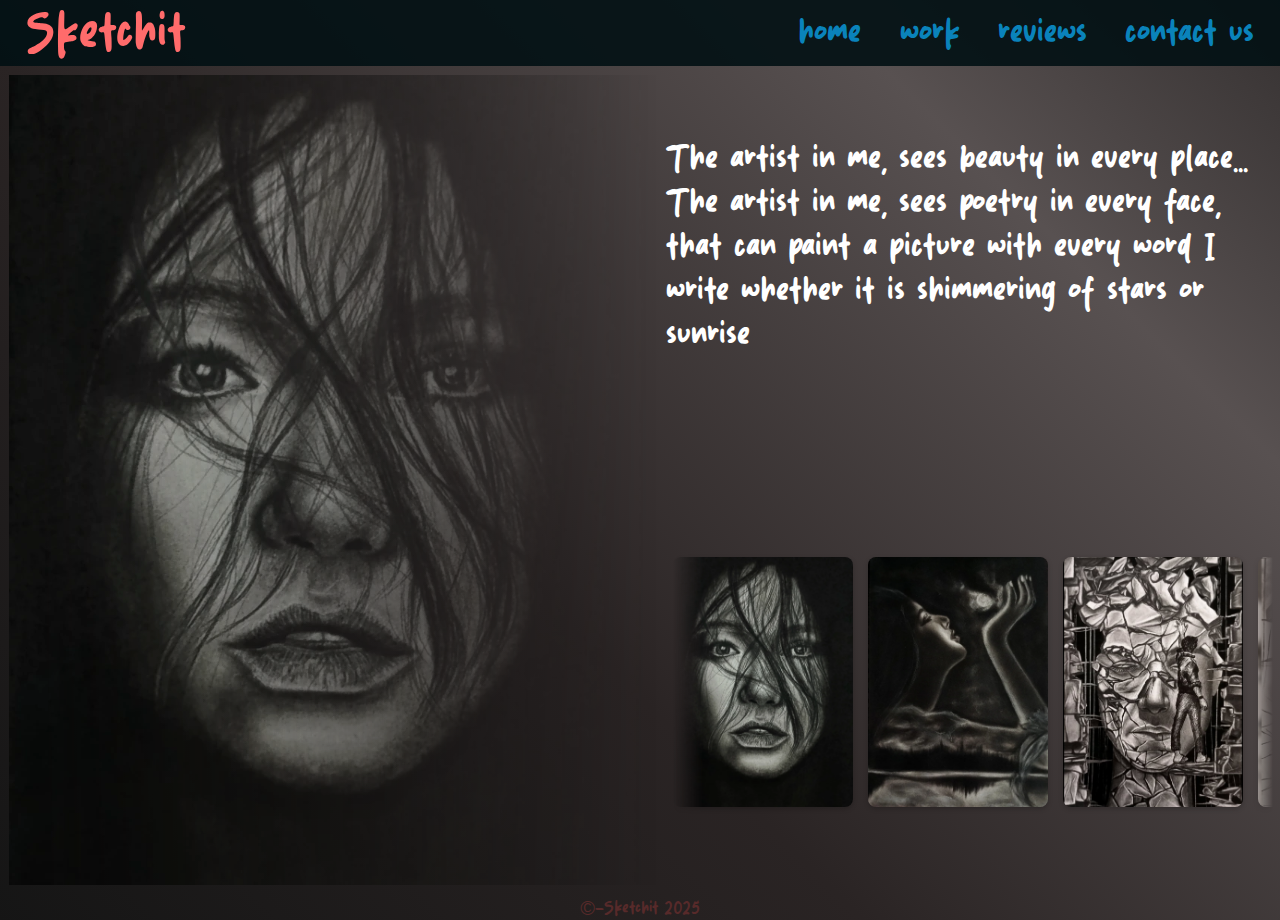
<file: index.html>
<!DOCTYPE html>
<html lang="en">
<head>
    <meta charset="UTF-8">
    <meta name="viewport" content="width=device-width, initial-scale=1.0">
    <title>art gallery</title>
    <link rel="stylesheet" href="style.css">
    <link rel="stylesheet" href="https://cdnjs.cloudflare.com/ajax/libs/font-awesome/6.5.0/css/all.min.css">

</head>
<body>
    <section>
        <div class="navbar">
            <div class="logo">Sketchit</div>
            <div class="links">
                <a href="#home" class="link">home</a>
                <a href="#home" class="link">work</a>
                <a href="#home" class="link">reviews</a>
                <a href="#home" class="link">contact us</a>
            </div>
        </div>
        <div class="navbar-mobile">
            <div class="logo">Sketchit</div>
            <div class="menu-bar">
                <i class="fa-solid fa-bars" onclick="toggleMobileMenu()" style="color: aqua;"></i>
            </div>
        </div>

        <div class="links-mobile" id="mobileMenu" style="display: none;">
            <a href="#home" class="link">home</a><br>
            <a href="#work" class="link">work</a><br>
            <a href="#reviews" class="link">reviews</a><br>
            <a href="#contact" class="link">contact us</a><br>
        </div>
    </section>

    <section>
        <div class="slideshow">
            <div class="image-container">
                <img src="assets/images/img1.jpg">
            </div>
            <div class="second-part">
            <div class="text-container">
                The artist in me,
                sees beauty in every place...  <br>
                The artist in me,
                sees poetry in every face, 
                that can paint a picture with every
                word I write
                whether it is shimmering of stars
                or sunrise
            </div>

            <div class="gallery-container">
                <div class="images-collection">
                    <img src="assets/images/img1.jpg" onclick="slideshow(0)">
                    <img src="assets/images/img2.jpg" onclick="slideshow(1)">
                    <img src="assets/images/img3.jpg" onclick="slideshow(2)">
                    <img src="assets/images/img4.jpg" onclick="slideshow(3)">
                    <img src="assets/images/img5.jpg" onclick="slideshow(4)">
                </div>
            </div>

            </div>
        </div>
    </section>

    <div class="foot">
        <span>©-Sketchit 2025</span>
    </div>

    <script src="script.js"></script>

    
</body>
</html>
</file>
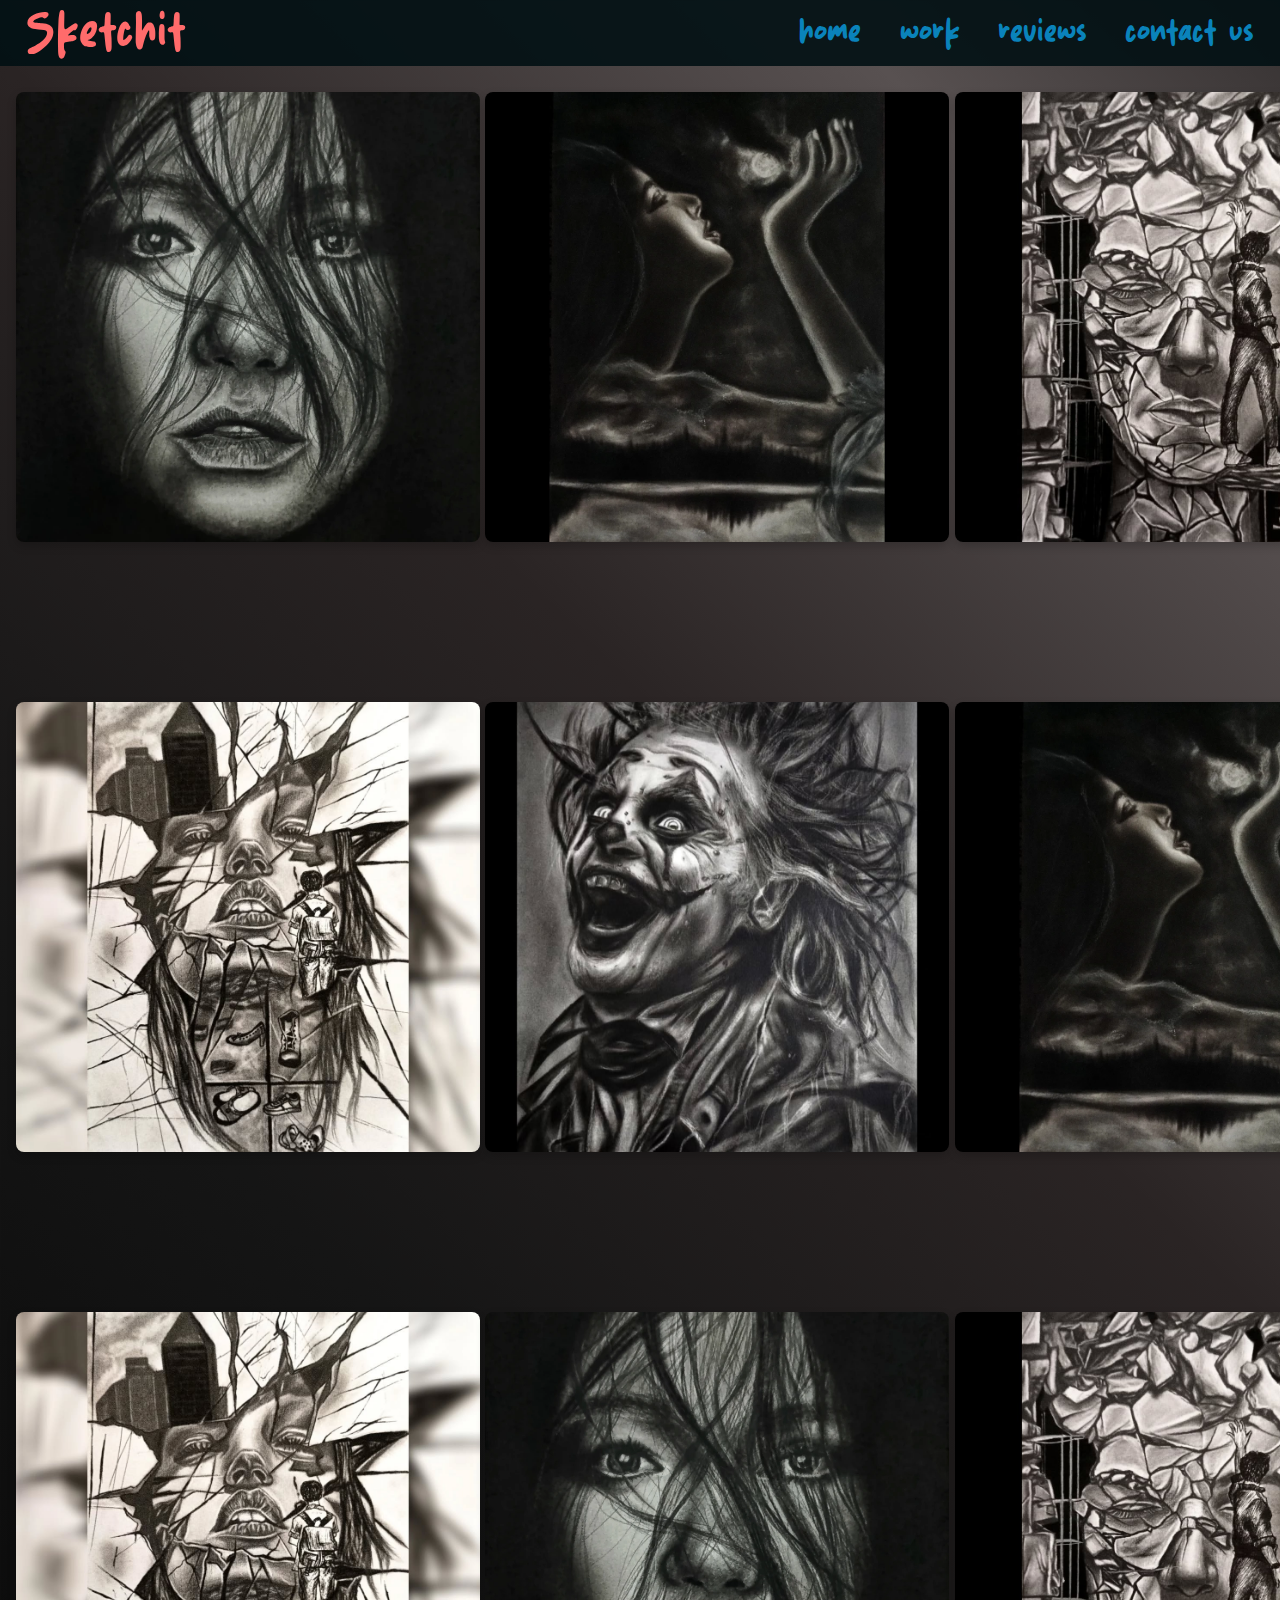
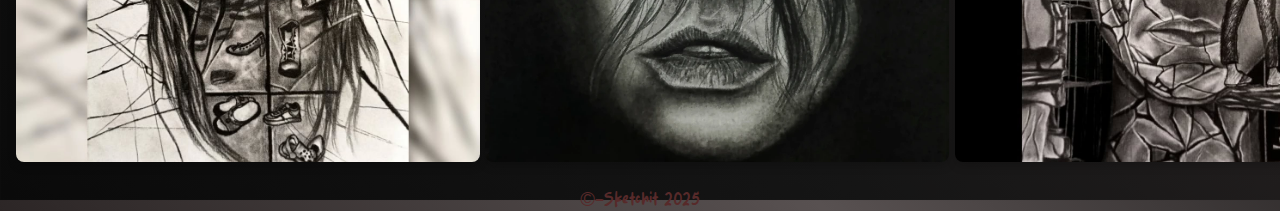
<file: reviews.html>
<!DOCTYPE html>
<html lang="en">
<head>
    <meta charset="UTF-8">
    <meta name="viewport" content="width=device-width, initial-scale=1.0">
    <link rel="icon" type="image/png" href="assets/images/logo.png">

    <title>Sketchit</title>
    <link rel="stylesheet" href="style.css">
    <link rel="stylesheet" href="https://cdnjs.cloudflare.com/ajax/libs/font-awesome/6.5.0/css/all.min.css">
    <link rel="stylesheet" href="work.css">
</head>
<body>
    <section>
        <div class="navbar">
            <div class="logo">Sketchit</div>
            <div class="links">
                <a href="index.html" class="link">home</a>
                <a href="work.html" class="link">work</a>
                <a href="reviews.html" class="link">reviews</a>
                <a href="contactus.html" class="link">contact us</a>
            </div>
        </div>
        <div class="navbar-mobile">
            <div class="logo">Sketchit</div>
            <div class="menu-bar">
                <i class="fa-solid fa-bars" onclick="toggleMobileMenu()" style="color: aqua;"></i>
            </div>
        </div>

        <div class="links-mobile" id="mobileMenu" style="display: none;">
            <a href="index.html" class="link">home</a><br>
            <a href="work.html" class="link">work</a><br>
            <a href="reviews.html" class="link">reviews</a><br>
            <a href="contactus.html" class="link">contact us</a><br>
        </div>
    </section>

    <div class="images-grid">
        <img src="assets/images/img1.jpg">
        <img src="assets/images/img2.jpg">
        <img src="assets/images/img3.jpg">
        <img src="assets/images/img4.jpg">
        <img src="assets/images/img5.jpg">
        <img src="assets/images/img2.jpg">
        <img src="assets/images/img4.jpg">
        <img src="assets/images/img1.jpg">
        <img src="assets/images/img3.jpg">
    </div>
    


    <div class="foot">
        <span>©-Sketchit 2025</span>
    </div>

    <script src="script.js"></script>
</body>
</html>
</file>
<file: style.css>
@import url('https://fonts.googleapis.com/css2?family=Inter:wght@300;400;600&family=Playfair+Display:wght@500;700&display=swap');
@font-face {
  font-family: 'Brusher';
  /* src: url('assets/brusher/Brusher.ttf') format('truetype'); */
  src: url('assets/sketcha_kits/SketchaKits.otf') format('opentype');
  /* src: url('assets/blowbrush/blowbrush.otf') format('opentype'); */
  font-weight:lighter;
}

body {
    margin: 0;
    padding: 0;
      height: 100vh;
    background: linear-gradient(
        45deg,
        #0a0a0a 0%,
        #151515 20%,
        #2a2424 40%,
        #585151 60%,
        #181616 80%,
        #302c2c 100%
    );
    background-size: 200% 200%; /* Enlarges gradient for better scaling */
      font-family:'Brusher', sans-serif;
      /* background-color: #3f3e3e; */
}

.navbar {

    background-color: #011013e4;
    display: flex;
    justify-content: space-between;
    align-items: center;
    /* margin: 1vh 2vw; */
    font-size: 40px;
    padding: 0 2vw;
    text-decoration:wavy;
}

.logo{
    color:#FF6B6B;
    font-size: 60px;
}

.links {
    display: flex;
    gap: 3vw;
}


.message {
    text-align: end;
}

.links-shrink{
    display: none;
    
}
.link{
    text-decoration: none;
    color: #0a83bb;
}

.navbar-mobile {
    display: none;
}

.slideshow{
    display: flex;
    align-items: center;
    justify-content: space-around;
}

.image-container img{
    margin: 1vh;
    /*margin-left: 5vh; */
    height: 90vh;

    mask-image: linear-gradient(
    to right,
    transparent 0%,
    rgb(69, 68, 68) 0%,
    black 3%,
    transparent 100%
  );
  

}
.second-part{
    display: flex;
    flex-direction: column;
    align-items: center;
    justify-content:space-between;
}

.text-container{
    text-align:left;
    font-size: 40px;
    color: white;
}

.gallery-container {
  /* position: relative; */
  /* width: 100%; */
  max-width: 800px;
  margin-top: 20vh;
}

.images-collection {
  display: flex;
  overflow-x: auto;
  gap: 15px;
  padding: 20px 0;
  scrollbar-width: thin;
  scrollbar-color: #2b2b2b #050505;
  

  mask-image: linear-gradient(
    to right,
    transparent 0%,
    black 5%,
    black 95%,
    transparent 100%
  );
}

.images-collection img {
  width: 180px; /* Fixed width */
  height: 250px;
  border-radius: 8px;
  object-fit: cover;
  flex-shrink: 0;
  box-shadow: 0 2px 5px rgba(0,0,0,0.2);
  transition: transform 0.3s ease;
}

.images-collection img:hover {
  transform: scale(1.03);
}

.buttons{
    margin-top: 2vh;
}

.buttons button{
    background-color: #302c2c;
    border: none;
    width: 30px;
    height: 20px;
    border-radius: 5px;
}

.foot{
    font-size: 20px;
    text-align: center;
    color: #572a2a;
}


@media screen and (max-width: 1282px) {
    .gallery-container {
        max-width: 600px;
        margin-top: 20vh;
    }
}




@media screen and (max-width: 1052px){
    .navbar {
        padding: 0 1.5vw;
        font-size: clamp(20px, 3vw, 30px);
        transition: all 0.3s ease;
    }
    
    .logo {
        font-size: clamp(25px, 5vw, 40px);
    }
    
    .links {
        gap: 2vw;
    }
    
    .slideshow {
        flex-direction: column;
        gap: 3vh;
        padding: 2vh 1vw;
        transition: all 0.3s ease;
    }
    
    .image-container img {
        height: clamp(150px, 70vh, 80vh);
        width: 100%;
        max-width: 700px;
        transition: all 0.3s ease;
         mask-image:none;
    }
    
    .second-part {
        padding: 0 2vw;
        gap: 2vh;
    }
    
    .text-container {
        font-size: clamp(18px, 4vw, 30px);
        padding: 0 1.5vw;
        text-align: center;
    }
    
    .gallery-container {
        max-width: 90vw;
        margin-top: 5vh;
    }
    

@media screen and (max-width: 850px) {
    .navbar {
        padding: 0 1vw;
        font-size: clamp(16px, 2.5vw, 20px);
        transition: all 0.3s ease;
    }
    
    .logo {
        font-size: clamp(20px, 4vw, 30px);
    }
    
    .links {
        gap: 1.5vw;
    }
    
    .slideshow {
        flex-direction: column;
        gap: 2vh;
        padding: 1.5vh 1vw;
        transition: all 0.3s ease;
    }
    
    .image-container img {
        height: clamp(120px, 60vh, 70vh);
        width: 100%;
        max-width: 600px;
        transition: all 0.3s ease;
    }
    
    .second-part {
        padding: 0 2vw;
        gap: 1.5vh;
    }
    
    .text-container {
        font-size: clamp(16px, 3.5vw, 25px);
        padding: 0 1.5vw;
    }
    
    .gallery-container {
        max-width: 95vw;
        margin: clamp(4vh, 10vh, 15vh) auto 0;
    }
    
    .images-collection {
        gap: clamp(5px, 1.5vw, 10px);
        overflow-x: auto;
        scroll-behavior: smooth;
    }
}

@media screen and (max-width: 570px) {
    .navbar {
        display: none;
    }
    
    .navbar-mobile {
        display: flex;
        justify-content: space-between;
        align-items: center;
        padding: clamp(0.5rem, 2vw, 1rem);
        background-color: #011013e4;
        font-size: clamp(20px, 5vw, 30px);
        transition: all 0.3s ease;
        
    }
    
    .links-mobile {
        display: none;
        flex-direction: column;
        background: #000f1350;
        padding: clamp(0.5rem, 2vw, 1rem);
        text-align:center;
        width: 100%;
        gap: 1vh;
        position: absolute;
        top: clamp(40px, 10vw, 60px);
        left: 0;
        z-index: 10;
        transition: all 0.3s ease;
        font-size: 40px;
    }
    
    .links-mobile.active {
        display: flex;
    }
    
    .menu-bar {
        font-size: clamp(1rem, 4vw, 1.5rem);
        cursor: pointer;
        /* color: #FF6B6B; */
        transition: all 0.3s ease;
    }
    
    .slideshow {
        flex-direction: column;
        gap: 2vh;
        padding: 1vh 2vw;
        transition: all 0.3s ease;
    }
    
    .image-container img {
        height: clamp(100px, 50vh, 60vh);
        width: 100%;
        max-width: 500px;
        margin: 0.5vh auto;
        transition: all 0.3s ease;
    }
    
    .second-part {
        padding: 0 2vw;
        gap: 1vh;
    }
    
    .text-container {
        font-size: 30px;
        padding: 0 1vw;
    }
    
    .gallery-container {
        max-width: 98vw;
        margin: clamp(3vh, 8vh, 10vh) auto 0;
    }
    
    .images-collection {
        gap: clamp(3px, 1.5vw, 10px);
        overflow-x: auto;
        scroll-behavior: smooth;
    }
    
    .buttons {
        margin-top: clamp(0.5vh, 1.5vh, 2vh);
        gap: 1vw;
    }
    
    .buttons button {
        width: clamp(15px, 3.5vw, 25px);
        height: clamp(10px, 2.5vw, 15px);
        transition: all 0.3s ease;
    }
}
}
</file>
<file: work.css>
.images-grid {
    display: grid;
    grid-template-columns: repeat(auto-fit, minmax(200px, 1fr));
    gap: 160px;
    padding: 16px;
    max-width: 1400px;
    margin: 10px auto;
    box-sizing: border-box;
}

.images-grid img {
    width: 150%;
    height: 50vh;
    object-fit: cover;
    border-radius: 8px;
    box-shadow: 0 4px 10px rgba(0, 0, 0, 0.2);
    transition: transform 0.3s ease;
}

.images-grid img:hover {
    transform: scale(1.3);
}
</file>
